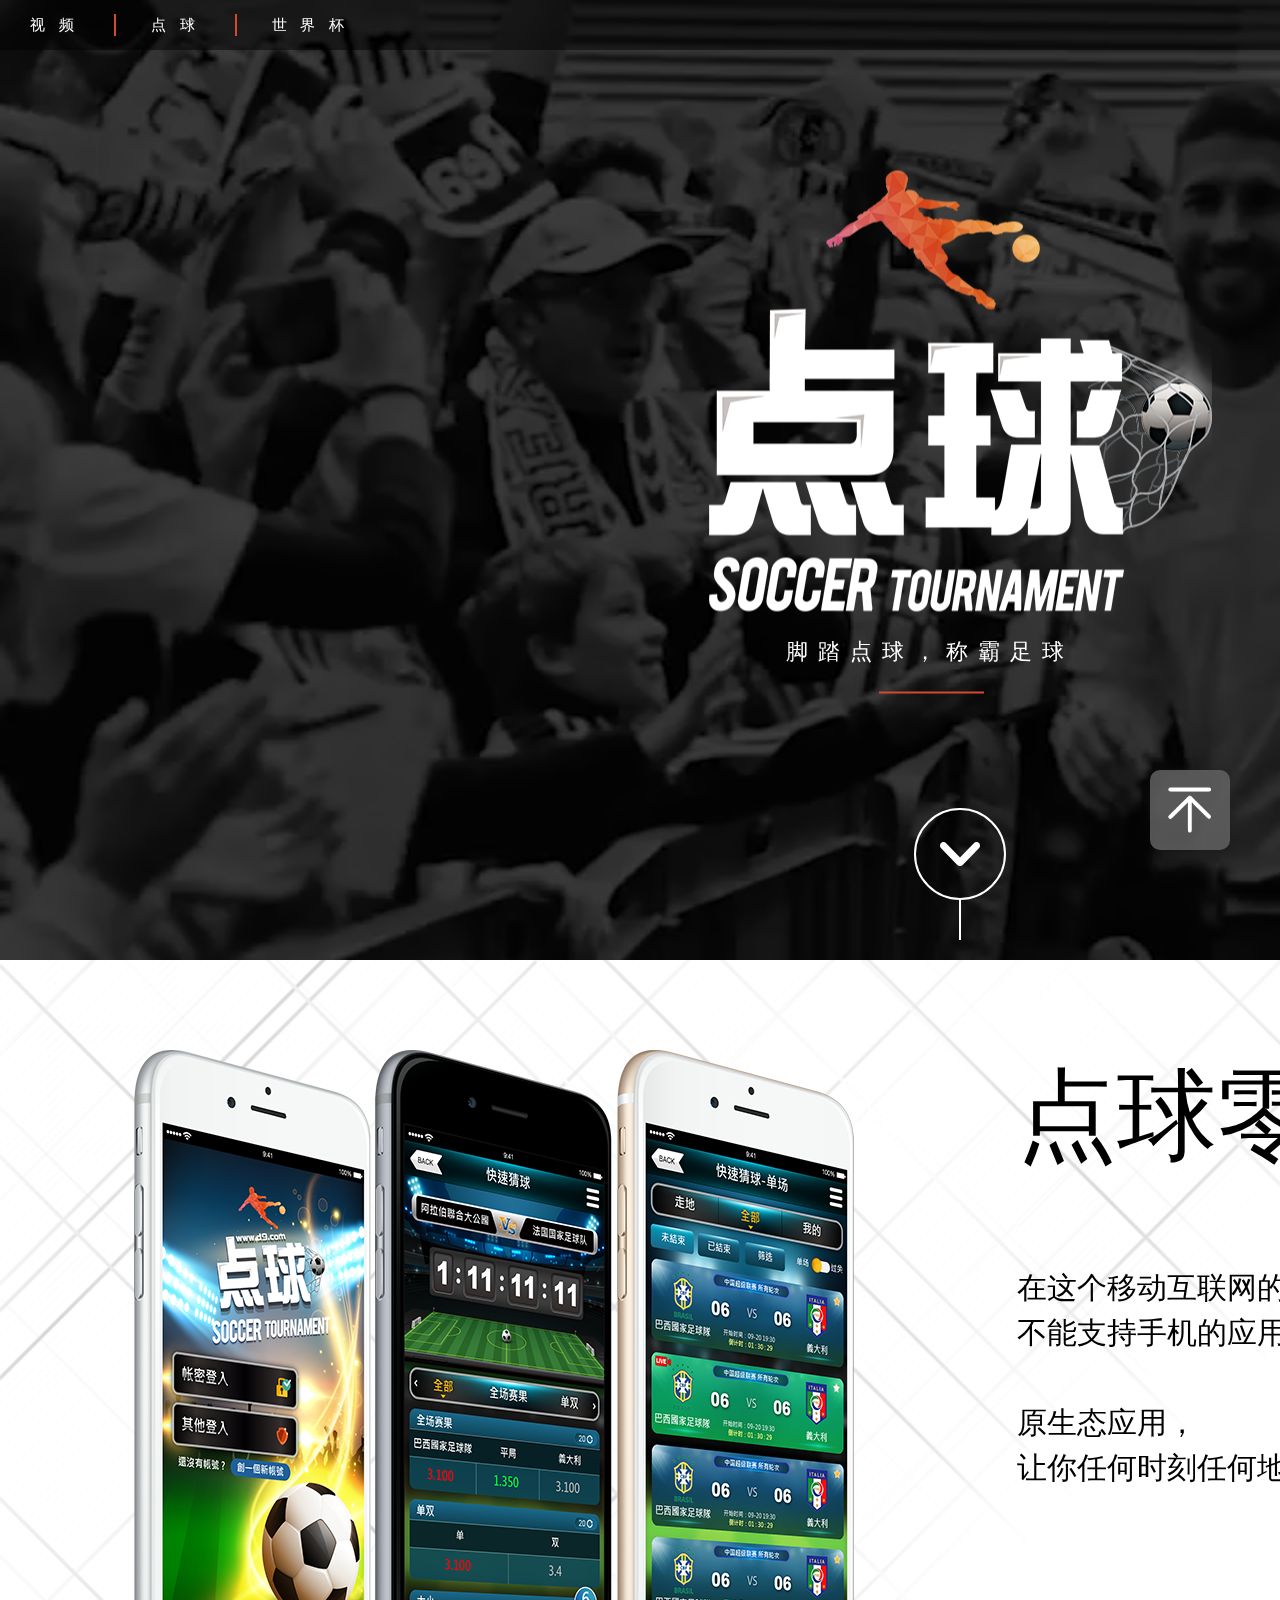
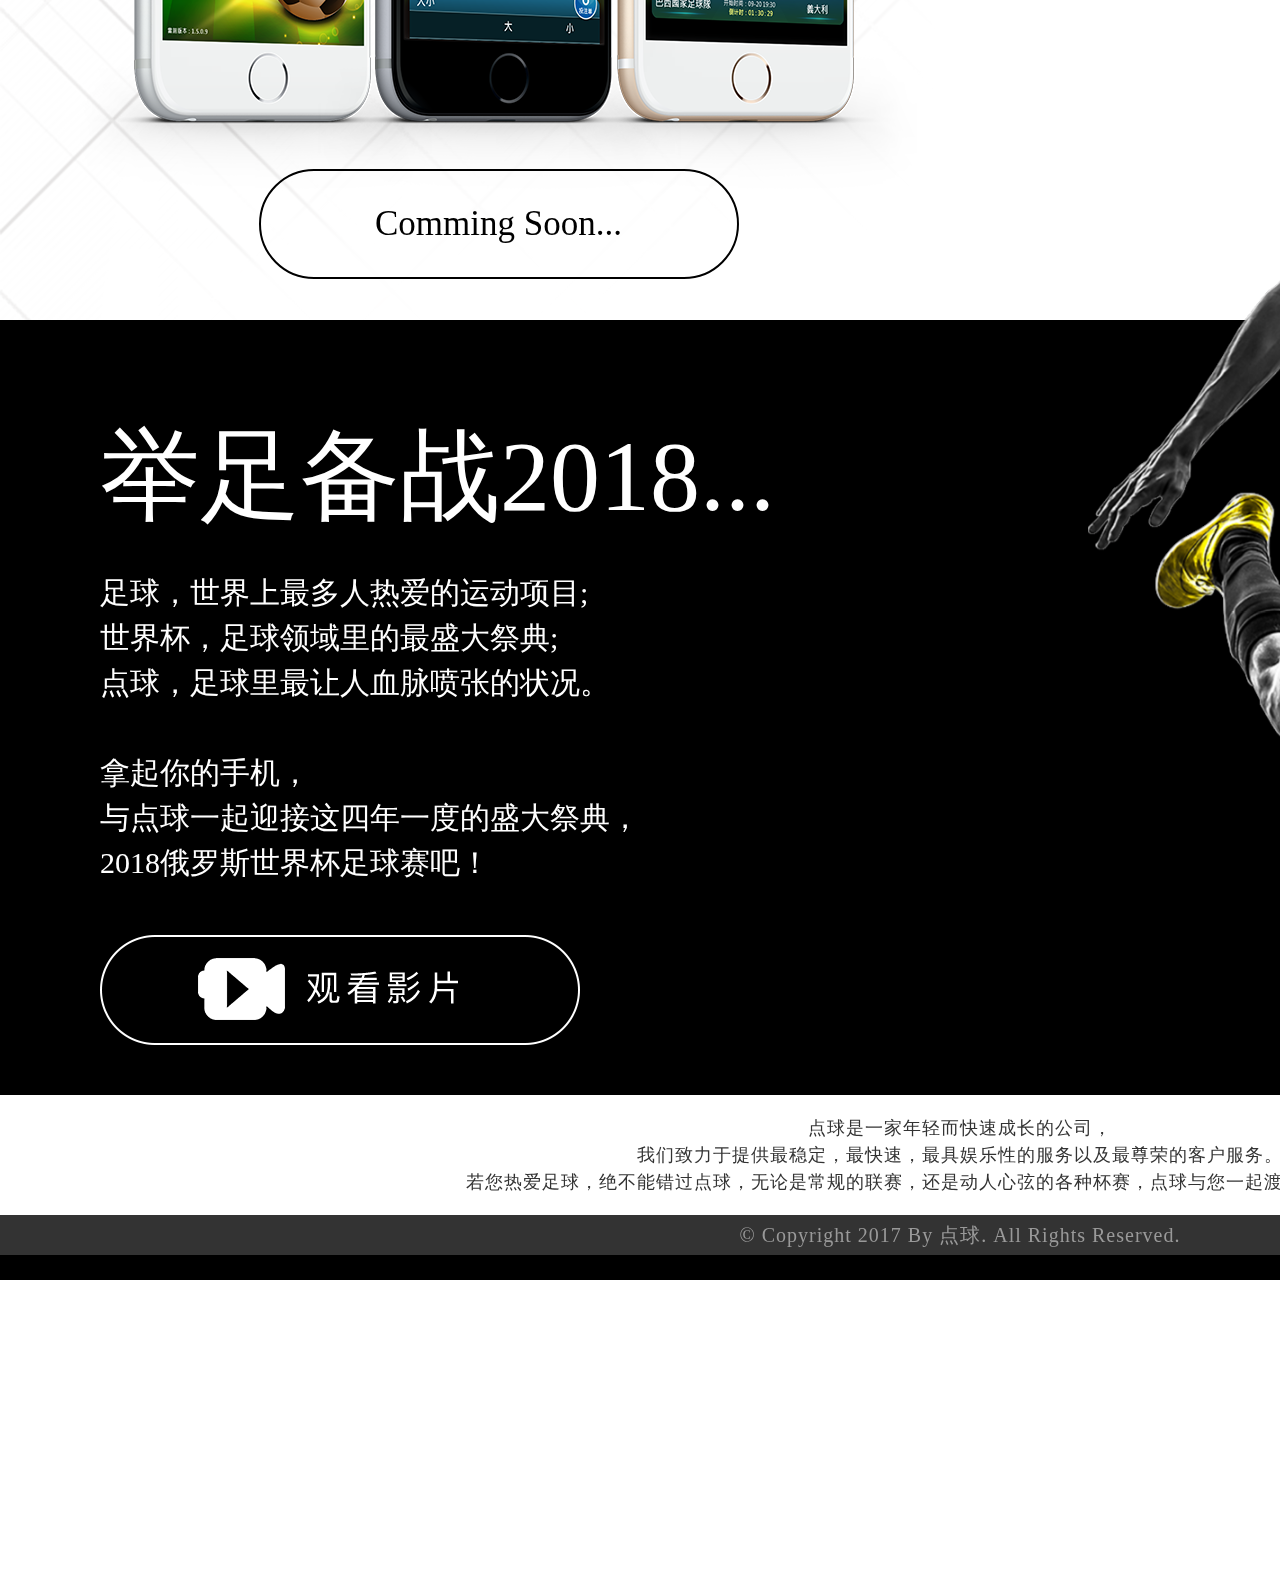
<file: index.htm>
<!DOCTYPE html>
<!-- saved from url=(0155)file:///Users/dyanweng/Desktop/%E7%B6%B2%E9%A0%81%E7%9B%B8%E9%97%9C%E8%B3%87%E8%A8%8A/%E5%85%A8%E5%B1%8F%E7%BF%BB%E9%A0%81/02/201503021530/index.html#media -->
<html class="fsvs demo" lang="zh">
      <meta charset="utf-8">
<meta http-equiv="X-UA-Compatible" content="IE=EmulateIE7, IE=edge">
<meta name="viewport" content="width=device-width"/>
       <head>
        
        <title>点球</title>
        
        <!--CSS-->
        <link rel="stylesheet" href="css/style.css">
        <!--CSS-->
        
        
        <!--JS-->
		<script>

	if(navigator.userAgent.match(/Android|BlackBerry|iPhone|iPod|Opera Mini|IEMobile/i)){
		location.href = "index_mobile.htm"  //手機版
	}
		 </script>
        
        
        <script src="js/jquery-1.11.0.min.js"></script>
        <script src="js/fsvs.js"></script>
        <script src="js/main.js"></script>
        <script type="text/javascript">
		$(document).ready(function(){
  		$("#movie_btn").click(function(){
  		$("#movie").fadeIn();
  		});
		});
		
		$(document).ready(function(){
  		$("#cancel_btn").click(function(){
  		$("#movie").fadeOut();
  		});
		});	
		</script>
        <!--JS-->   
    </head>
    
    <body>
      
      <!--广告 开始-->
       <div  id="movie"  class="pop_outline_00">
       
       <div style="width:800px;height:auto;display:block;margin:0 auto;position:relative;transform:translateY(-50%);top:50%;">
       <iframe height=480 width=720 src='http://player.youku.com/embed/XMzE5ODAxOTU4OA==' frameborder=0 'allowfullscreen'></iframe>
       
       <div style="position:relative;display:block;float:right;right:55px;margin-top:-22px;cursor:pointer;" id="cancel_btn"><img src="imges/cancel.png" width="51." height="51.2" alt=""/></div>
       </div>
       </div>
       <!--广告 结束-->
       
       
       
        <div class="outline" >
        <div class="block_out" id="fsvs-body" style="transition: all 1s; transform: translate3d(0px, 0%, 0px);">
<!--第一层 开始-->
            <div class="block_out_01 slide nth-class-1 active-slide block_out_01" id="media">
		<!--视频 开始-->
	  <video width="100%" height="auto" autoplay loop>
			<source src="media/soccer_web_small.mp4" type="video/mp4">
		</video>
	  <div style="width:1920px;height:1080px;background:rgba(0,0,0,0.75);display:block;position:absolute;top:0px;z-index:1;">
			<div class="logo_block">
		  	<img src="imges/logo.png" width="503" height="441" alt=""/ style="display:block;">
		  	<div class="logo_sub">脚踏点球，称霸足球</div>
		  	<div class="logo_line"></div>
 	 	  
 	 	  
  	 	  </div>
	  	  
	  	<div class="next_btn_block ">
		  	<div class="next_btn"><a href="#app"><img src="imges/down.png" width="88" height="88" alt=""/></a></div>
		  	<div class="next_btn_line"></div>
		</div>
		  	
	  </div>
		<!--视频 结束-->
            </div>
	<!--第一层 结束-->
           
    <!--第二层 开始-->           
            <div class="block_out_02 slide nth-class-2 block_out_02" id="app">
		<div class="block_out_02_bg">
		  <div class="middle_block">
			
				<!--lEFT 开始-->
				<div class="middle_left">
			  	<img style="display: block;" src="imges/iphone_game visual.png" width="837" height="739" alt=""/>
			  	<div class="btn">Comming Soon...</div>
			  </div>
				<!--LEFT 結束-->
				
				<!--RIGHT 开始-->
				<div class="middle_right">
			  	<div class="tittle black">点球零距离...</div>
			  	<div class="word black">在这个移动互联网的时代，<br>不能支持手机的应用，能算应用吗?<br><br>原生态应用，<br>让你任何时刻任何地点，一机在手，无限点球 !!</div>
			  	</div>
				<!--RIGHT 結束-->
				
				
		  </div>
		</div>
            </div>
	<!--第二层 结束-->
   
    <!--第三层 開始-->        
            <div class="block_out_03 slide nth-class-3 block_out_03" id="player">
	  <div class="bottom_block">
  		<!--lEFT 开始-->
				<div class="bottom_left">
			  	<div class="tittle white">举足备战2018...</div>
			  	<div class="word white" style="margin-top:25px;">足球，世界上最多人热爱的运动项目;<br>世界杯，足球领域里的最盛大祭典;<br>点球，足球里最让人血脉喷张的状况。<br><br>拿起你的手机，<br>与点球一起迎接这四年一度的盛大祭典，<br>2018俄罗斯世界杯足球赛吧！</div>
			  	
			  	<div id="movie_btn" class="movie_btn" style="margin-top:50px;float:left;cursor:pointer;text-decoration:none;"></div>
	  	</div>
				<!--LEFT 結束-->
				
				<!--RIGHT 开始-->
				<div class="bottom_right">
		  	    <img class="player" src="imges/player.png" width="672.3" height="1168.2" alt=""/>
		  	    </div>
				<!--RIGHT 結束-->
           		</div>
           				
		<!--FOOTER 開始-->
	  <div class="footer_01">
			<div class="about_dot">点球是一家年轻而快速成长的公司，<br>我们致力于提供最稳定，最快速，最具娱乐性的服务以及最尊荣的客户服务。<br>若您热爱足球，绝不能错过点球，无论是常规的联赛，还是动人心弦的各种杯赛，点球与您一起渡过每个看球的夜晚。</div>
		</div>
	  <div class="footer_02">© Copyright 2017 By 点球. All Rights Reserved.</div>
		<!--FOOTER 結束-->
            </div>
  <!--第三层 結束-->
       </div>
        </div>
        
        <!--gototop 開始-->
<a href="#media" class="cd-top gotop" id="gotop"><img src="imges/gototop.png" width="76" height="80" alt=""/></a>
<!--gototop 結束-->
	
	<!--top_bar 开始-->
	  <div class="top_bar_block ">
			<a class="top_bar_word" href="#media">视 频</a>
			<div class="top_bar_line"></div>
			<a class="top_bar_word" href="#app">点 球</a>
			<div class="top_bar_line"></div>
			<a class="top_bar_word" href="#player">世 界 杯</a>
		</div>
		<!--top_bar 结束-->

	</body>
</html>
</file>
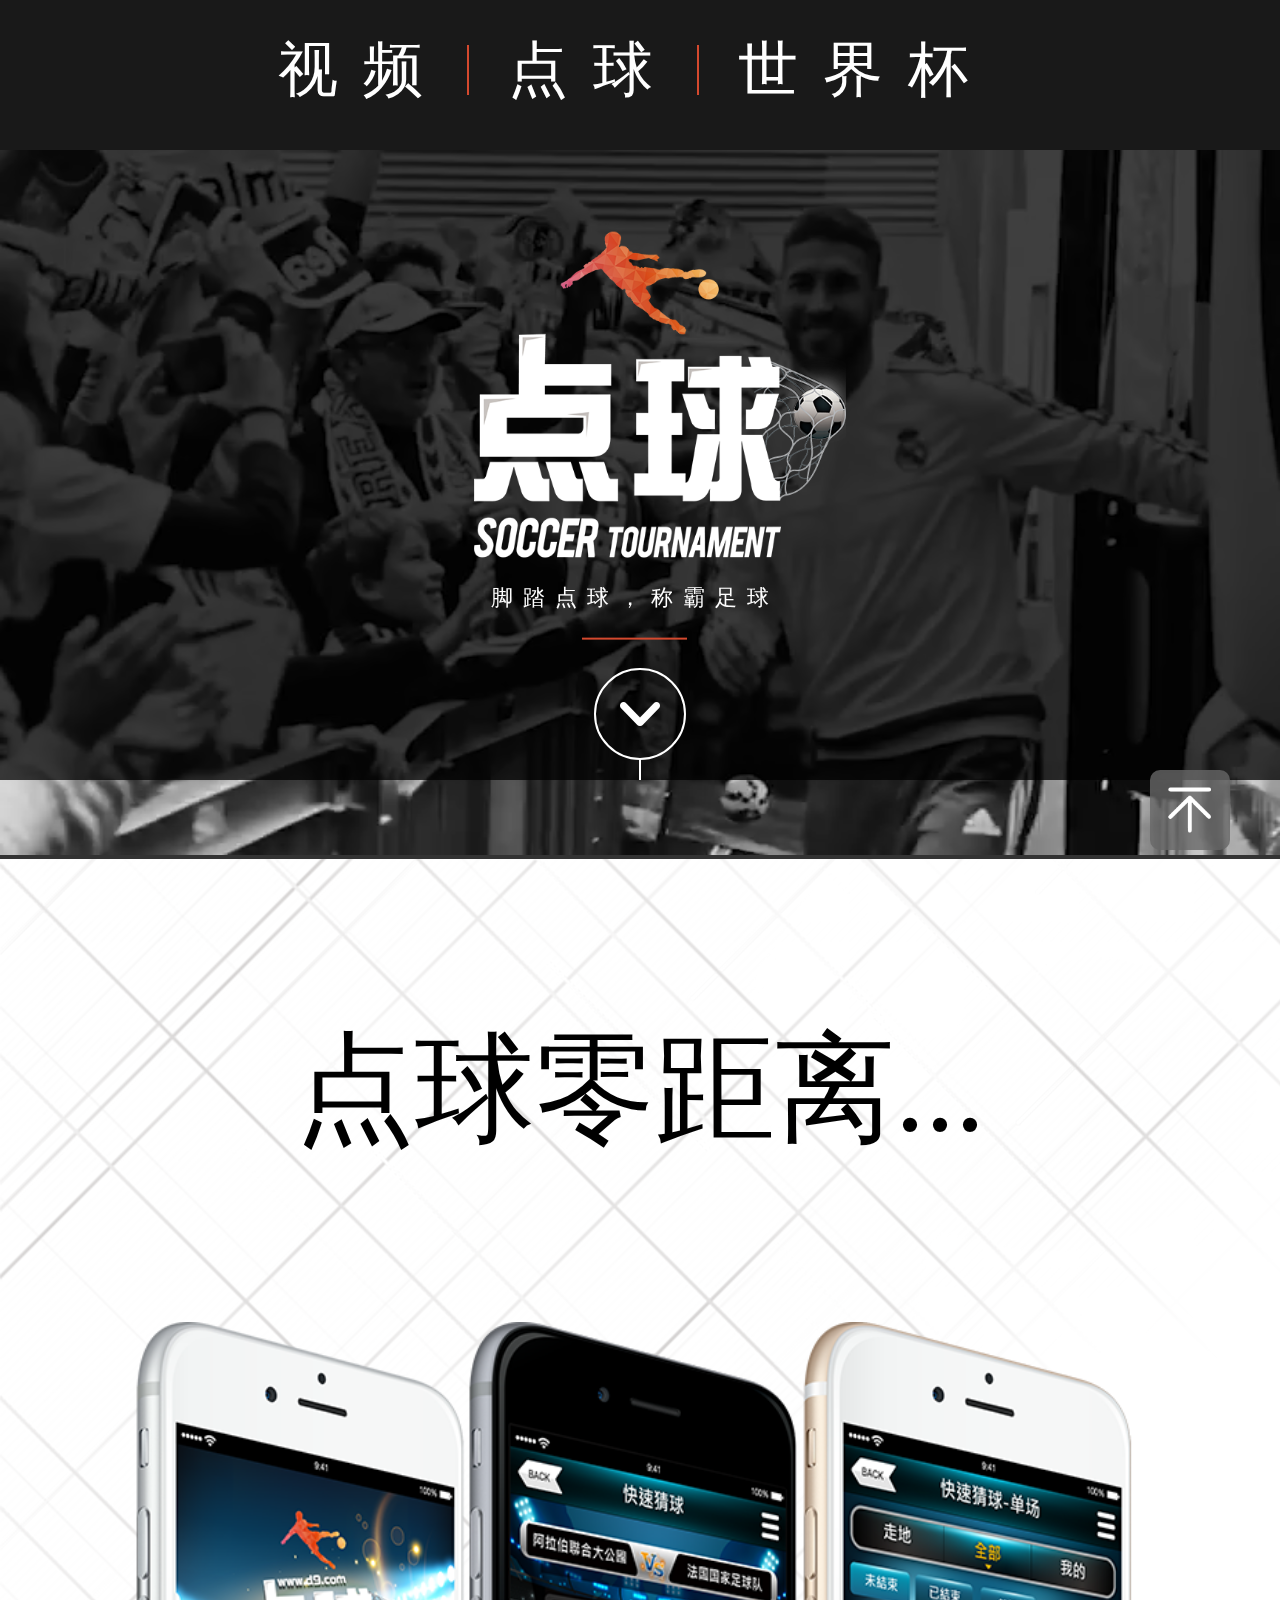
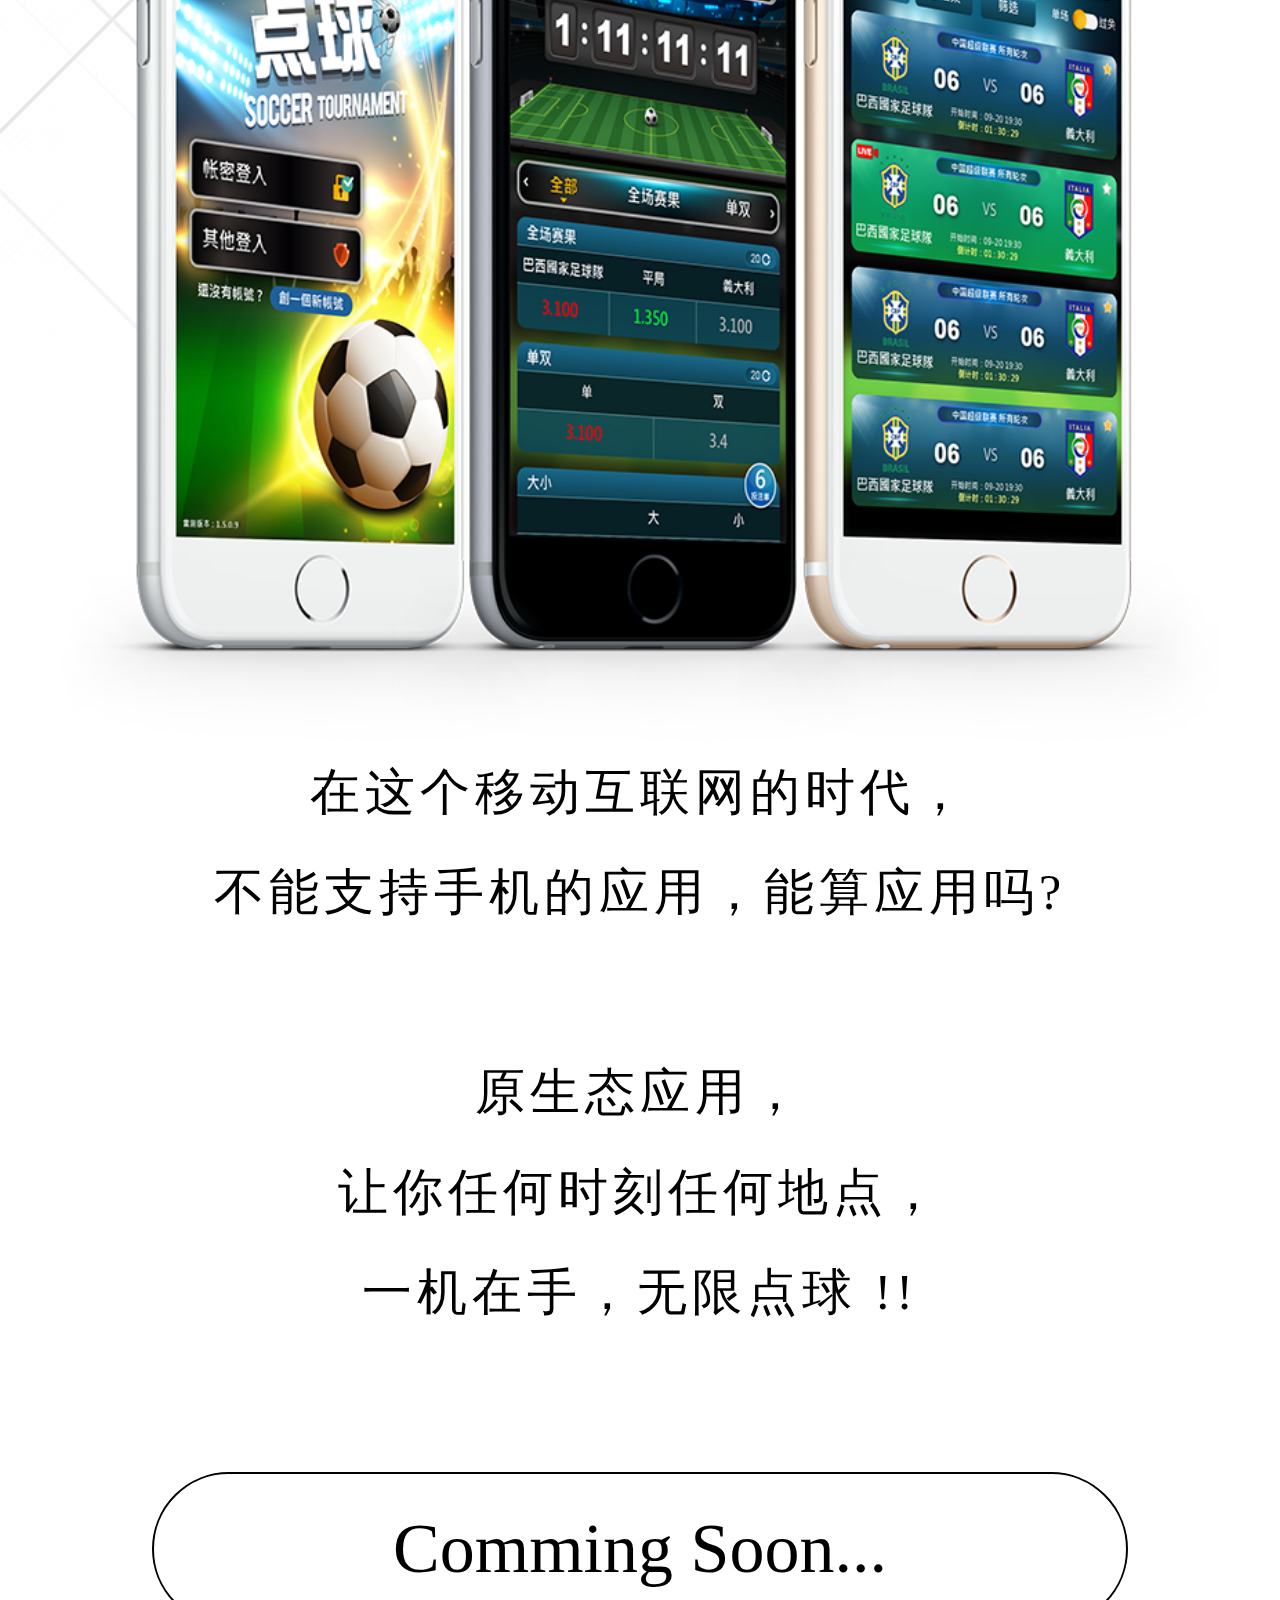
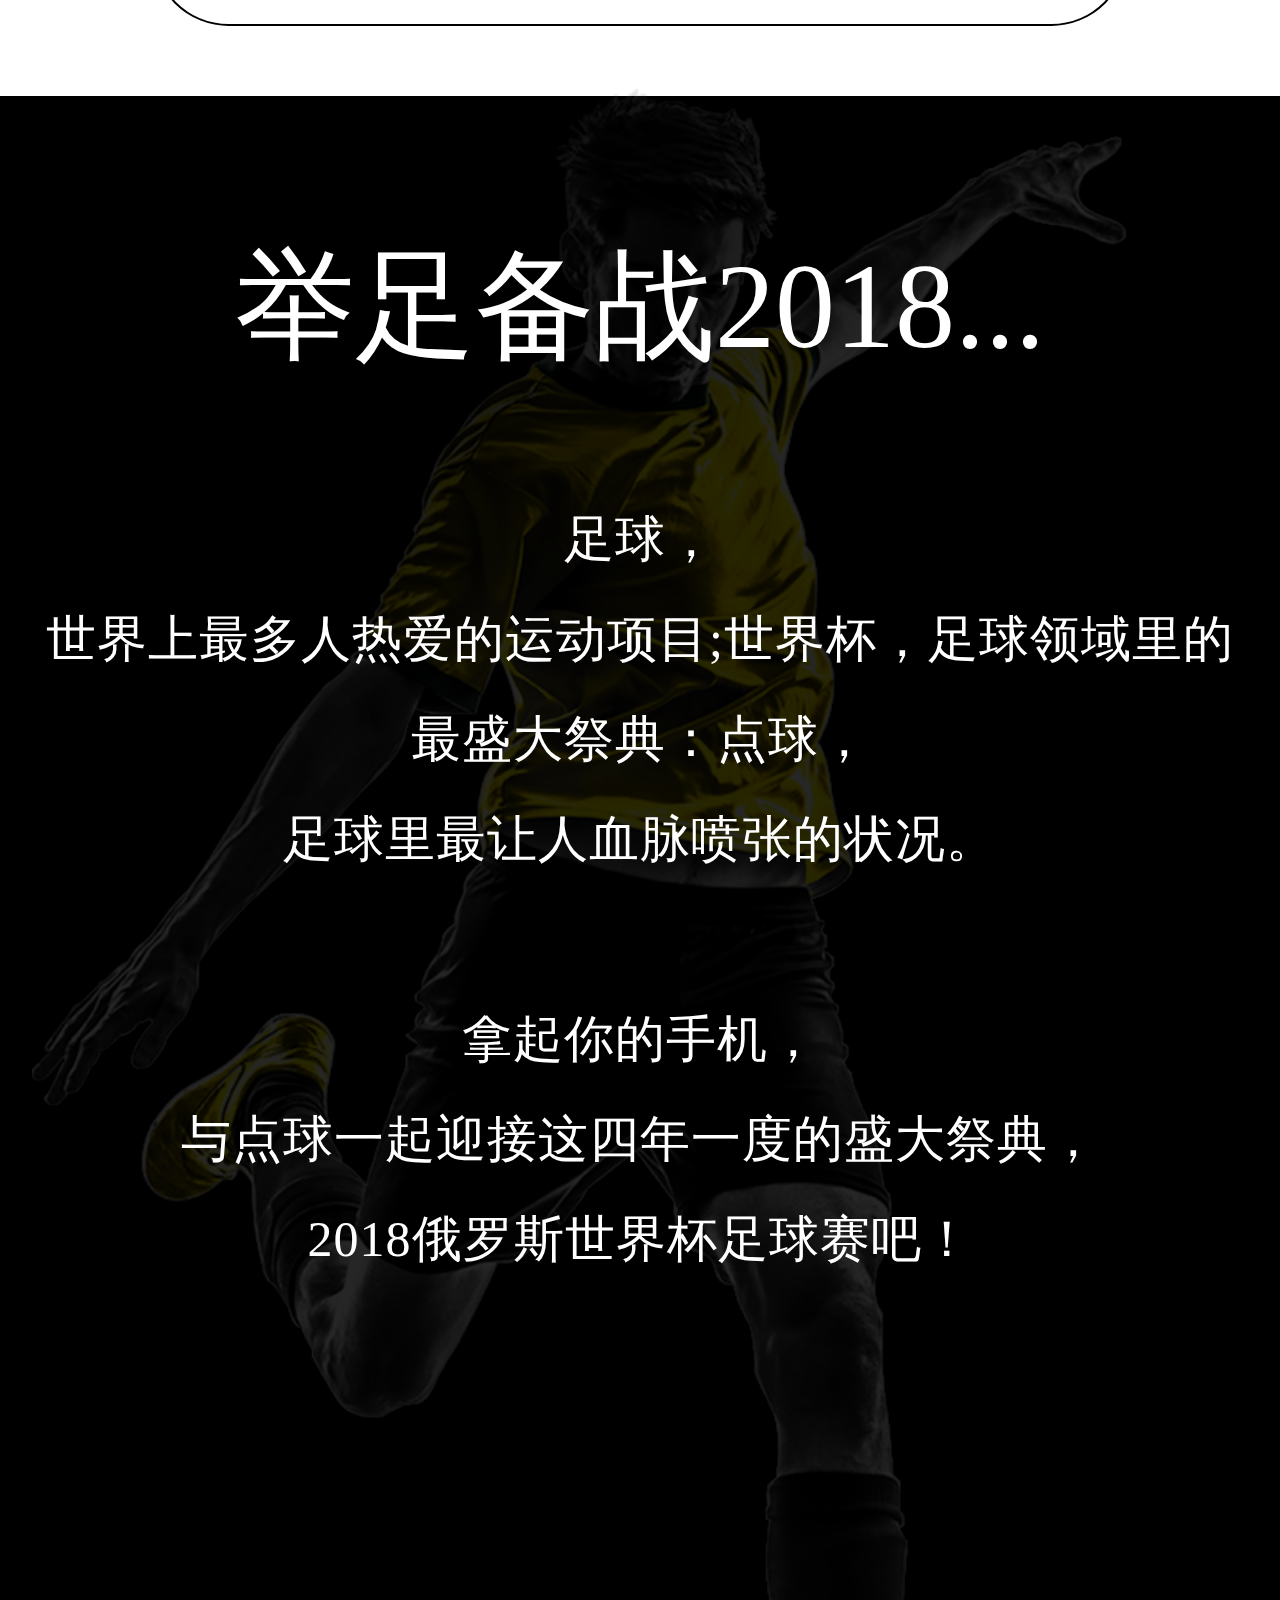
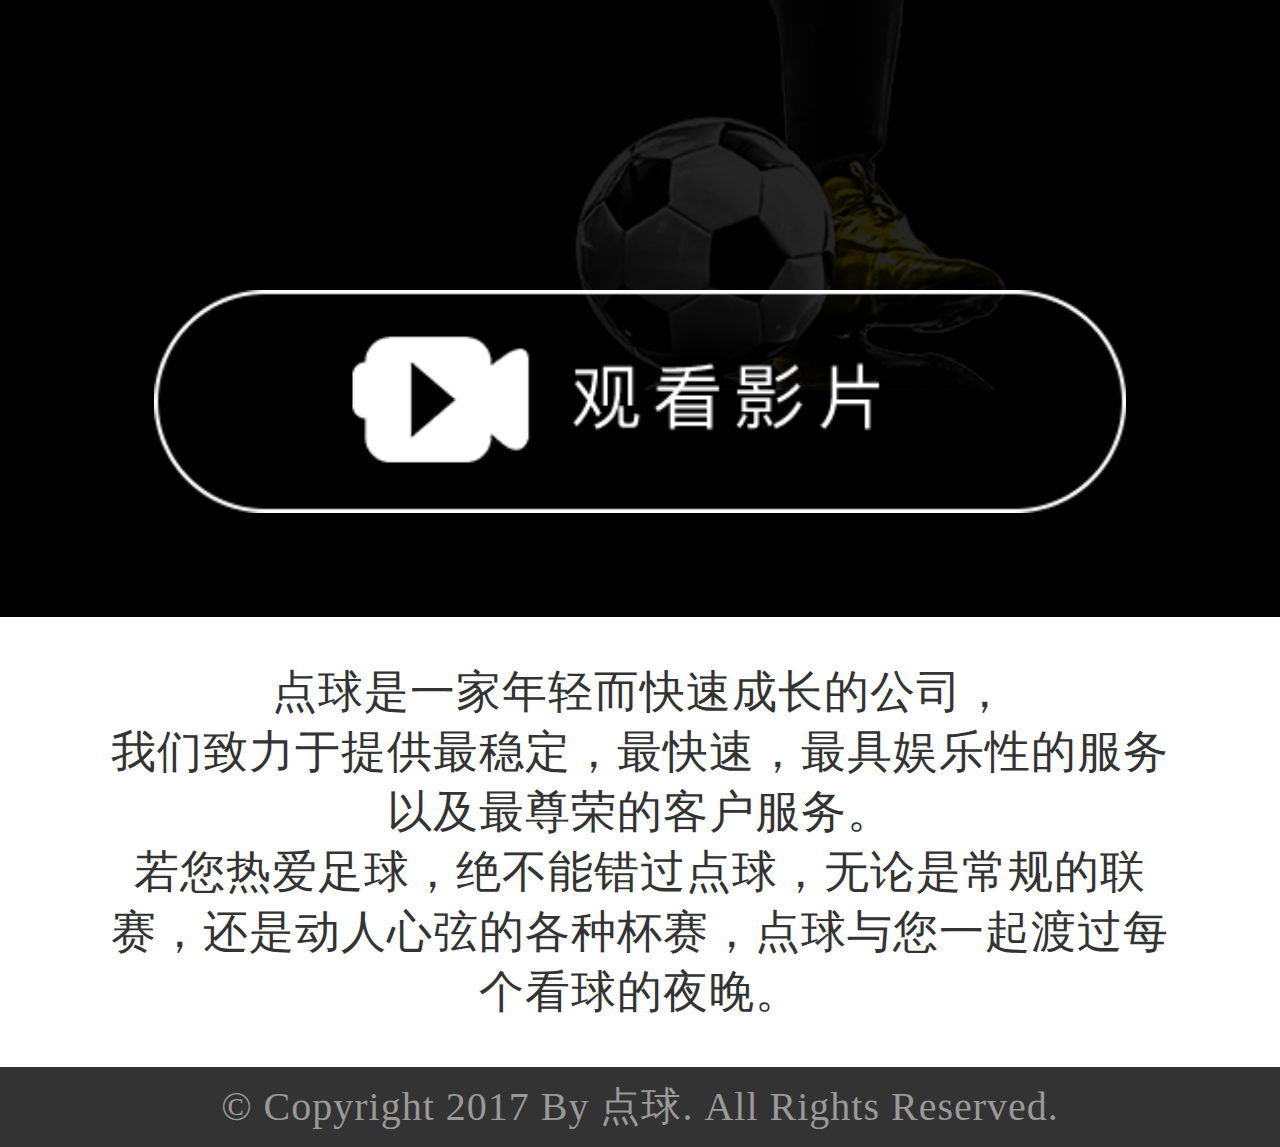
<file: index_mobile.htm>
<!DOCTYPE html>
<html class="fsvs demo" lang="zh">
      <meta charset="utf-8">
		<meta http-equiv="X-UA-Compatible" content="IE=EmulateIE7, IE=edge">
       <head>
        
        <title>点球</title>
        
        <!--CSS-->
        <link rel="stylesheet" href="css/mobile_index.css">
        <!--CSS--> 
        
        <!--JS-->

        <script src="js/jquery-1.11.0.min.js"></script>
        <script type="text/javascript">
		$(document).ready(function(){
  		$("#movie_btn").click(function(){
  		$("#movie").fadeIn();
  		});
		});
		
		$(document).ready(function(){
  		$("#cancel_btn").click(function(){
  		$("#movie").fadeOut();
  		});
		});	
		</script>
        <!--JS-->  
        
    </head>
    
    <body>
      
      <!--广告 开始-->
       <div  id="movie"  class="pop_outline_00">
       
       <div style="width:800px;height:auto;display:block;margin:0 auto;position:relative;transform:translateY(-50%);top:50%;">
       <iframe height=480 width=720 src='http://player.youku.com/embed/XMzE5ODAxOTU4OA==' frameborder=0 'allowfullscreen'></iframe>
       
       <div style="position:relative;display:block;float:right;right:55px;margin-top:-22px;cursor:pointer;" id="cancel_btn"><img src="imges/cancel.png" width="51." height="51.2" alt=""/></div>
       </div>
       </div>
       <!--广告 结束-->
       
       
       
        <div class="outline_01">
        <div class="outline_02">

    <!--第一层 开始-->
            <div class="block_out_01" id="media">
		<!--视频 开始-->
	  <video width="100%" height="100%" autoplay loop>
			<source src="media/soccer_web_small.mp4" type="video/mp4">
		</video>
	  <div class="black_cover">
			<div class="logo_block">
		  	<img class="logo" src="imges/logo.png" width="503" height="441" alt=""/ style="display:block;margin:0 auto;">
		  	<div class="logo_sub">脚踏点球，称霸足球
 	 	  	<div class="logo_line"></div>
 	 	  
 	 	  </div>
  	 	  </div>
	  	  
	  	<div class="next_btn_block ">
		  	<div class="next_btn"><a href="#app"><img src="imges/down.png" width="88" height="88" alt=""/></a></div>
		  	<div class="next_btn_line"></div>
		</div>
		  	
	  </div>
		<!--视频 结束-->
            </div>
	<!--第一层 结束-->
	
	   <!--第二层 开始-->           
       <div class="block_out_02" id="app">
		<div class="block_out_02_bg">
		  <div class="middle_block">

		  		<div class="tittle black">点球零距离...</div>
			  	<img style="display: block;margin:0 auto;width:95%;height:auto;" src="imges/iphone_game visual.png" width="837" height="739" alt=""/>
			  	<div class="word black">在这个移动互联网的时代，<br>不能支持手机的应用，能算应用吗?<br><br>原生态应用，<br>让你任何时刻任何地点，<br>一机在手，无限点球 !!</div>
			  	<div class="btn">Comming Soon...</div>
			  	
		  </div>
		</div>
       </div>
	<!--第二层 结束-->       
 
   
    <!--第三层 開始-->        
    <div class="block_out_03" id="player">
	  <div class="bottom_block">
		<div class="bottom">
			<div class="tittle white">举足备战2018...</div>
			<div class="word white">足球，<br>世界上最多人热爱的运动项目;世界杯，足球领域里的最盛大祭典：点球，<br>足球里最让人血脉喷张的状况。<br><br>拿起你的手机，<br>与点球一起迎接这四年一度的盛大祭典，<br>2018俄罗斯世界杯足球赛吧！</div>
			<img class="player" src="imges/player.png" width="747" height="1298" alt=""/>
			<div style="width:100%;height:auto;display: block;float:left;position:relative;">
			  <div id="movie_btn"  class="movie_btn"><img style="margin-left:10%;margin-top:-100px;margin-bottom:100px;" src="imges/movie_btn.png" width="80%" height="auto" alt=""/></div>
			</div>
	  	</div>
       </div>
           				
		<!--FOOTER 開始-->
	  <div class="footer_01">
			<div class="about_dot">点球是一家年轻而快速成长的公司，<br>我们致力于提供最稳定，最快速，最具娱乐性的服务以及最尊荣的客户服务。<br>若您热爱足球，绝不能错过点球，无论是常规的联赛，还是动人心弦的各种杯赛，点球与您一起渡过每个看球的夜晚。</div>
		</div>
	  <div class="footer_02">© Copyright 2017 By 点球. All Rights Reserved.</div>
		<!--FOOTER 結束-->
    </div>
  <!--第三层 結束-->
        </div>
        </div>
        
        <!--gototop 開始-->
<a href="#media" class="cd-top gotop" id="gotop"><img src="imges/gototop.png" width="76" height="80" alt=""/></a>
<!--gototop 結束-->
	
	<!--top_bar 开始-->
	  <div class="top_bar_block ">
	  	<div class="top_bar_inside">
			<a class="top_bar_word" href="#media">视 频</a>
			<div class="top_bar_line"></div>
			<a class="top_bar_word" href="#app">点 球</a>
			<div class="top_bar_line"></div>
			<a class="top_bar_word" href="#player">世 界 杯</a>
			</div>
		</div>
		<!--top_bar 结束-->

	</body>
</html>
</file>
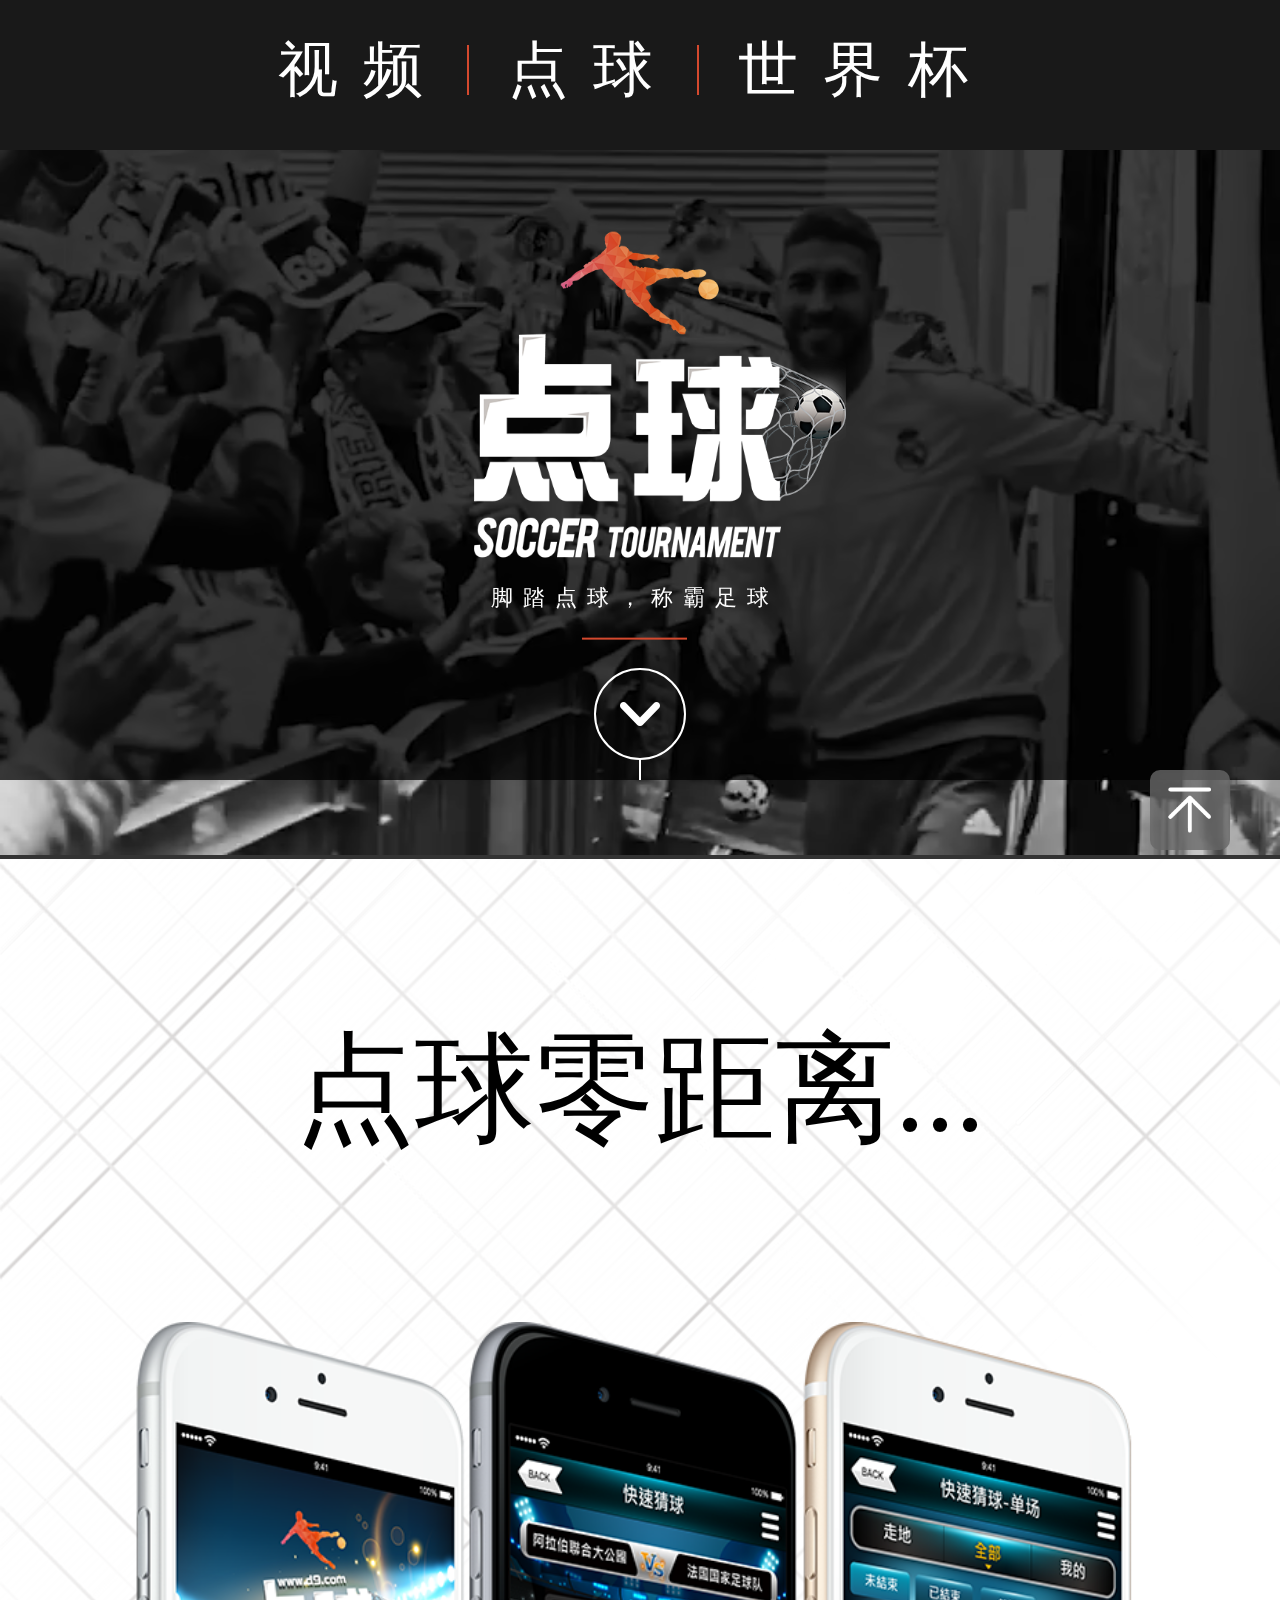
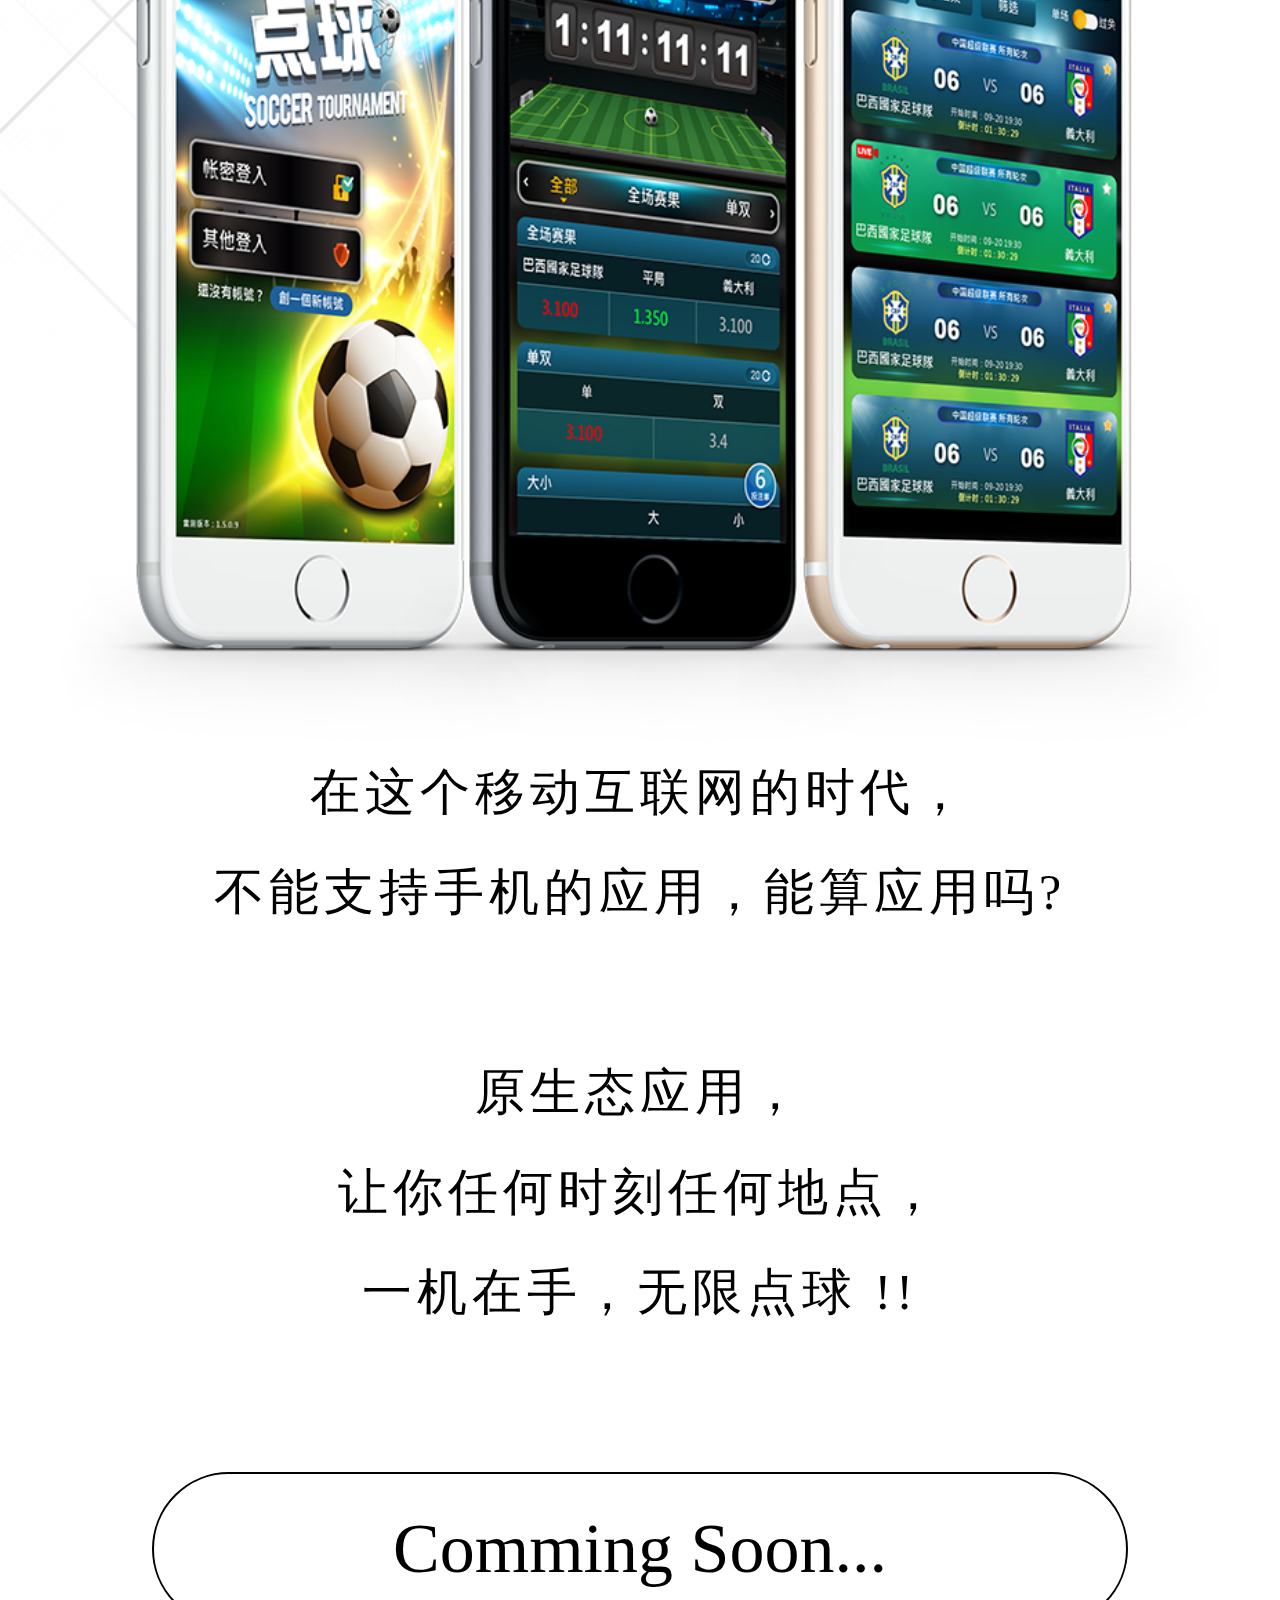
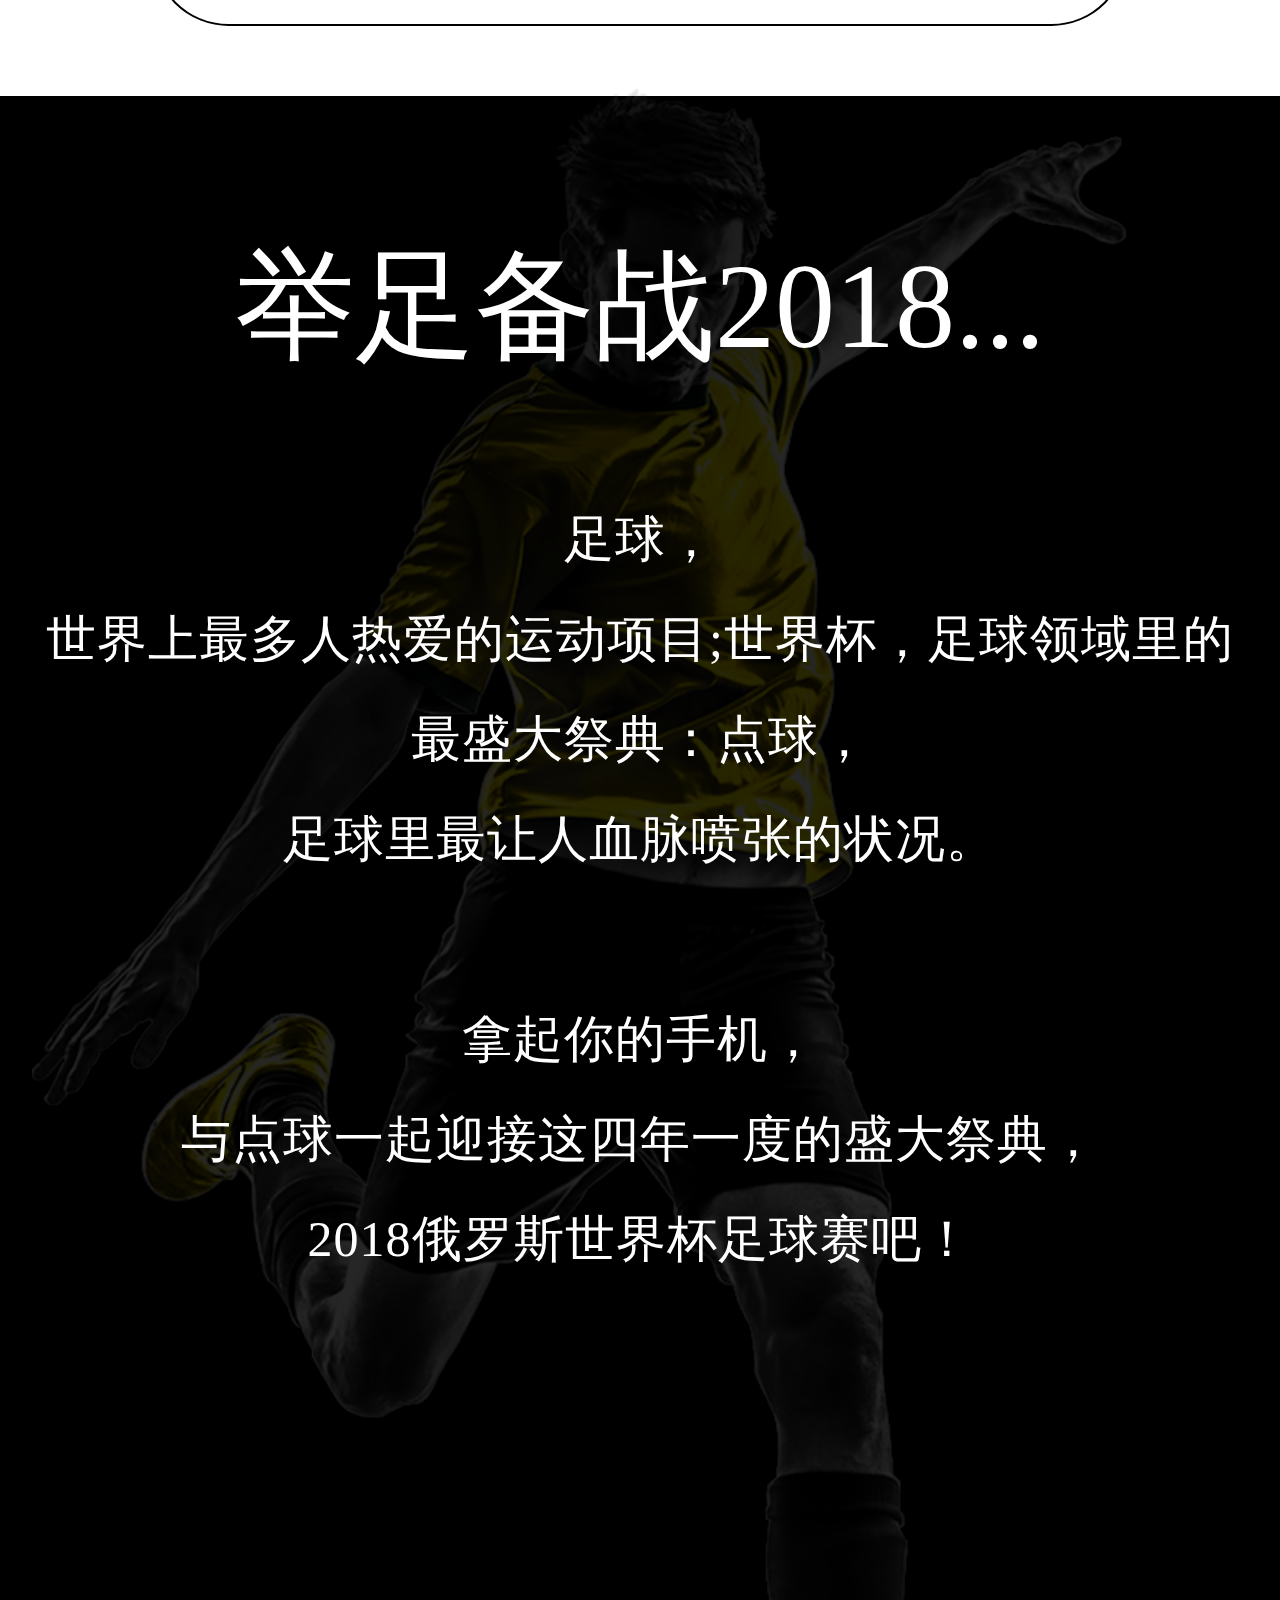
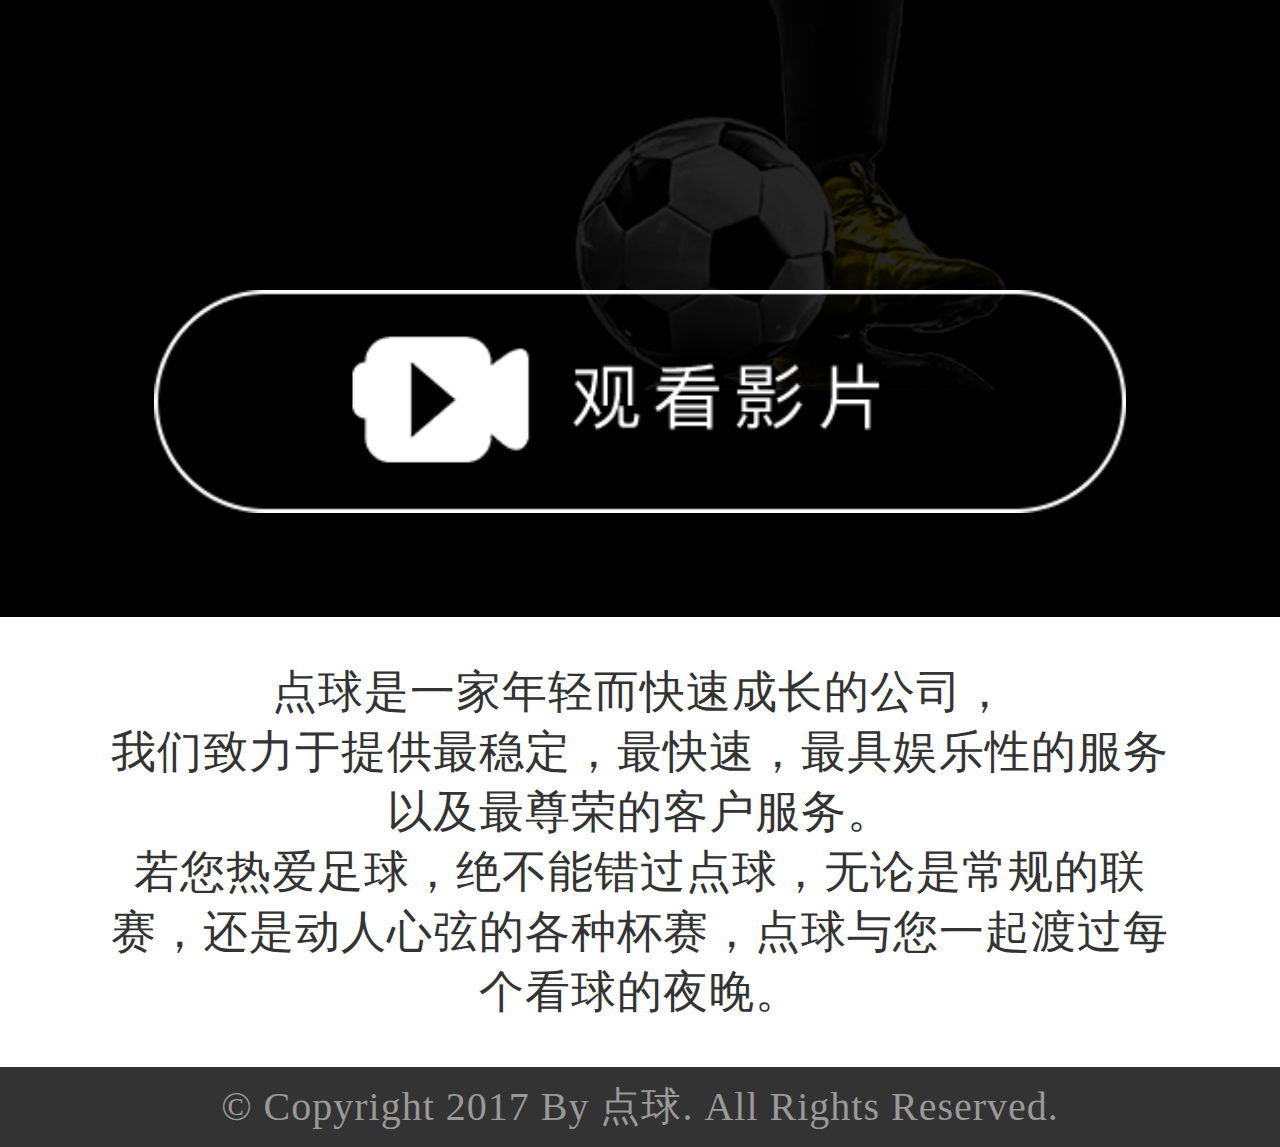
<file: mobile.htm>
<!DOCTYPE html>
<html class="fsvs demo" lang="zh">
      <meta charset="utf-8">
		<meta http-equiv="X-UA-Compatible" content="IE=EmulateIE7, IE=edge">
       <head>
        
        <title>点球</title>
        
        <!--CSS-->
        <link rel="stylesheet" href="css/mobile_index.css">
        <!--CSS--> 
        
        <!--JS-->
        <script src="js/jquery-1.11.0.min.js"></script>
        <script type="text/javascript">
		$(document).ready(function(){
  		$("#movie_btn").click(function(){
  		$("#movie").fadeIn();
  		});
		});
		
		$(document).ready(function(){
  		$("#cancel_btn").click(function(){
  		$("#movie").fadeOut();
  		});
		});	
		</script>
        <!--JS-->  
        
    </head>
    
    <body>
      
      <!--广告 开始-->
       <div  id="movie"  class="pop_outline_00">
       
       <div style="width:800px;height:auto;display:block;margin:0 auto;position:relative;transform:translateY(-50%);top:50%;">
       <iframe height=480 width=720 src='http://player.youku.com/embed/XMzE5ODAxOTU4OA==' frameborder=0 'allowfullscreen'></iframe>
       
       <div style="position:relative;display:block;float:right;right:55px;margin-top:-22px;cursor:pointer;" id="cancel_btn"><img src="imges/cancel.png" width="51." height="51.2" alt=""/></div>
       </div>
       </div>
       <!--广告 结束-->
       
       
       
        <div class="outline_01">
        <div class="outline_02">

    <!--第一层 开始-->
            <div class="block_out_01" id="media">
		<!--视频 开始-->
	  <video width="100%" height="100%" autoplay loop>
			<source src="media/soccer_web_small.mp4" type="video/mp4">
		</video>
	  <div class="black_cover">
			<div class="logo_block">
		  	<img class="logo" src="imges/logo.png" width="503" height="441" alt=""/ style="display:block;margin:0 auto;">
		  	<div class="logo_sub">脚踏点球，称霸足球
 	 	  	<div class="logo_line"></div>
 	 	  
 	 	  </div>
  	 	  </div>
	  	  
	  	<div class="next_btn_block ">
		  	<div class="next_btn"><a href="#app"><img src="imges/down.png" width="88" height="88" alt=""/></a></div>
		  	<div class="next_btn_line"></div>
		</div>
		  	
	  </div>
		<!--视频 结束-->
            </div>
	<!--第一层 结束-->
	
	   <!--第二层 开始-->           
       <div class="block_out_02" id="app">
		<div class="block_out_02_bg">
		  <div class="middle_block">

		  		<div class="tittle black">点球零距离...</div>
			  	<img style="display: block;margin:0 auto;width:95%;height:auto;" src="imges/iphone_game visual.png" width="837" height="739" alt=""/>
			  	<div class="word black">在这个移动互联网的时代，<br>不能支持手机的应用，能算应用吗?<br><br>原生态应用，<br>让你任何时刻任何地点，<br>一机在手，无限点球 !!</div>
			  	<div class="btn">Comming Soon...</div>
			  	
		  </div>
		</div>
       </div>
	<!--第二层 结束-->       
 
   
    <!--第三层 開始-->        
    <div class="block_out_03" id="player">
	  <div class="bottom_block">
		<div class="bottom">
			<div class="tittle white">举足备战2018...</div>
			<div class="word white">足球，<br>世界上最多人热爱的运动项目;世界杯，足球领域里的最盛大祭典：点球，<br>足球里最让人血脉喷张的状况。<br><br>拿起你的手机，<br>与点球一起迎接这四年一度的盛大祭典，<br>2018俄罗斯世界杯足球赛吧！</div>
			<img class="player" src="imges/player.png" width="747" height="1298" alt=""/>
			<div style="width:100%;height:auto;display: block;float:left;position:relative;">
			  <div id="movie_btn"  class="movie_btn"><img style="margin-left:10%;margin-top:-100px;margin-bottom:100px;" src="imges/movie_btn.png" width="80%" height="auto" alt=""/></div>
			</div>
	  	</div>
       </div>
           				
		<!--FOOTER 開始-->
	  <div class="footer_01">
			<div class="about_dot">点球是一家年轻而快速成长的公司，<br>我们致力于提供最稳定，最快速，最具娱乐性的服务以及最尊荣的客户服务。<br>若您热爱足球，绝不能错过点球，无论是常规的联赛，还是动人心弦的各种杯赛，点球与您一起渡过每个看球的夜晚。</div>
		</div>
	  <div class="footer_02">© Copyright 2017 By 点球. All Rights Reserved.</div>
		<!--FOOTER 結束-->
    </div>
  <!--第三层 結束-->
        </div>
        </div>
        
        <!--gototop 開始-->
<a href="#media" class="cd-top gotop" id="gotop"><img src="imges/gototop.png" width="76" height="80" alt=""/></a>
<!--gototop 結束-->
	
	<!--top_bar 开始-->
	  <div class="top_bar_block ">
	  	<div class="top_bar_inside">
			<a class="top_bar_word" href="#media">视 频</a>
			<div class="top_bar_line"></div>
			<a class="top_bar_word" href="#app">点 球</a>
			<div class="top_bar_line"></div>
			<a class="top_bar_word" href="#player">世 界 杯</a>
			</div>
		</div>
		<!--top_bar 结束-->

	</body>
</html>
</file>
<file: css/style.css>
@charset "UTF-8";
/* CSS Document */

/**********全屏 开始**********/
html.fsvs {
	overflow: hidden;}

html.fsvs #fsvs-body {
	-webkit-backface-visibility: hidden;
	-webkit-perspective: 1000;
	position: absolute;
	top: 0;
	left: 0;
	z-index: 1;
	height:100%;
}
html.fsvs #fsvs-body>* {
	}
html.fsvs.no-hijack {
}
html.fsvs.no-hijack #fsvs-body {
	position: static;
	transition: none !important;
	-webkit-transition: none !important;
	-webkit-transform: none !important;
	transform: none !important
}
html.fsvs.no-hijack #fsvs-pagination {
	display: none
}
html.fsvs #fsvs-pagination {
	margin: 0;
	padding: 8px 4px;
	position: fixed;
	height: auto;
	top: 50%;
	z-index: 999;
	width: 32px
}
html.fsvs #fsvs-pagination li {
	list-style: none;
	width: 25px;
	height: 25px;
	line-height: 25px;
	text-align: center;
	margin: 0 0 2px 0;
	cursor: pointer
}
html.fsvs #fsvs-pagination li: last-child {
	margin: 0
}
html.fsvs.demo #fsvs-body>.slide {
	text-align: center
}
html.fsvs.demo #fsvs-body>.slide h2 {
	color: white;
	text-transform: uppercase;
	font-weight: bold;
	font-size: 38px;
	font-size: 2.375rem;
	line-height: 1.26316
}
html.fsvs.demo #fsvs-body>.slide p {
	font-size: 22px;
	font-size: 1.375rem;
	line-height: 1.09091;
	color: white
}
html.fsvs.demo #fsvs-body>.slide.nth-class-1 {
	}
html.fsvs.demo #fsvs-body>.slide.nth-class-2 {
	}
html.fsvs.demo #fsvs-body>.slide.nth-class-3 {
	}
html.fsvs.demo #fsvs-body>.slide pre {
	-webkit-border-radius: 5px;
	-moz-border-radius: 5px;
	-ms-border-radius: 5px;
	-o-border-radius: 5px;
	border-radius: 5px;
	display: inline-block;
}
pre[class*="language-"] {
	padding: 1em;
	margin: 0.5em 0;
	overflow: auto
}
: not(pre)>code[class*="language-"],pre[class*="language-"] {
	background: #f5f2f0
}
: not(pre)>code[class*="language-"] {
	padding: 0.1em;
	border-radius: .3em
}



.token.comment,.token.prolog,.token.doctype,.token.cdata {
	color: slategray
}
.token.punctuation {
	color: #999
}
.namespace {
	opacity: .7
}
.token.property,.token.tag,.token.boolean,.token.number,.token.constant,.token.symbol {
	color: #905
}
.token.selector,.token.attr-name,.token.string,.token.builtin {
	color: #690
}
.token.operator,.token.entity,.token.url,.language-css .token.string,.style .token.string,.token.variable {
	color: #a67f59;
	background: rgba(255,255,255,0.5)
}
.token.atrule,.token.attr-value,.token.keyword {
	color: #07a
}
.token.function {
	color: #DD4A68
}
.token.regex,.token.important {
	color: #e90
}
.token.important {
	font-weight: bold
}
.token.entity {
	cursor: help
}
.magic-accordion ul.actions {
	margin: 0 0 20px 0;
	overflow: hidden;
	padding: 0
}
.magic-accordion ul.actions li {
	display: inline;
	float: left;
	list-style: none;
	margin: 0 1px 0 0
}
.magic-accordion ul.actions li a,.magic-accordion ul.actions li a: visited {
	display: inline-block;
	background: #e74c3c;
	color: white;
	padding: 10px 20px;
	font-weight: bold
}
.magic-accordion ul.actions li a: hover,.magic-accordion ul.actions li a: visited: hover {
	text-decoration: none
}
.magic-accordion .magic-accordion .head {
	display: block;
	padding: 10px 20px;
	font-size: 16px;
	cursor: pointer;
	background: #26a65b;
	color: white;
	font-weight: bold;
	margin: 0;
	border-bottom: 1px dotted white
}
.magic-accordion .magic-accordion .head.active {
	background: #e74c3c;
	border-bottom: 1px solid #e74c3c
}
.magic-accordion .magic-accordion .head.active i: before {
	content: "\f139"
}
.magic-accordion .magic-accordion .body {
	padding: 20px;
	border-left: 1px dotted #e74c3c;
	border-right: 1px dotted #e74c3c;
	border-bottom: 1px dotted #e74c3c
}
.magic-accordion ul {
	margin: 0 0 20px 20px
}
.magic-tabs .magic-tabs-tabs {
	overflow: hidden;
	margin: 0;
	list-style: none
}
.magic-tabs .magic-tabs-tabs .head {
	-webkit-border-radius: 5px 5px 0 0;
	-moz-border-radius: 5px 5px 0 0;
	-ms-border-radius: 5px 5px 0 0;
	-o-border-radius: 5px 5px 0 0;
	border-radius: 5px 5px 0 0;
	background: rgba(40,44,42,0.05);
	border: 1px solid rgba(40,44,42,0.1);
	border-top: 3px solid rgba(40,44,42,0.1);
	border-bottom: none;
	display: inline;
	float: left;
	width: 200px;
	padding: 20px;
	text-align: center;
	border-right: none;
	cursor: pointer
}
.magic-tabs .magic-tabs-tabs .head.active {
	border-top: 3px solid #2CC185;
	border-bottom: 1px solid #e7ecea;
	position: relative;
	z-index: 3;
	background: #e7ecea;
	color: #2CC185
}
.magic-tabs .magic-tabs-tabs .head: last-child {
	border-right: 1px solid rgba(40,44,42,0.1)
}
.magic-tabs .magic-tabs-contents {
	margin: 0;
	position: relative;
	overflow: hidden;
	top: -1px;
	z-index: 1
}
.magic-tabs .magic-tabs-contents .body {
	-webkit-border-radius: 0 5px 5px 5px;
	-moz-border-radius: 0 5px 5px 5px;
	-ms-border-radius: 0 5px 5px 5px;
	-o-border-radius: 0 5px 5px 5px;
	border-radius: 0 5px 5px 5px;
	background: #e7ecea;
	list-style: none;
	padding: 20px;
	border: 1px solid rgba(40,44,42,0.1)
}
body.v8 {
	padding: 40px 0;
	background: #20253e;
	background: -moz-linear-gradient(45deg, #20253e 0%, #524f6f 100%);
	background: -webkit-gradient(linear, left bottom, right top, color-stop(0%, #20253e), color-stop(100%, #524f6f));
	background: -webkit-linear-gradient(45deg, #20253e 0%, #524f6f 100%);
	background: -o-linear-gradient(45deg, #20253e 0%, #524f6f 100%);
	background: -ms-linear-gradient(45deg, #20253e 0%, #524f6f 100%);
	background: linear-gradient(45deg, #20253e 0%,#524f6f 100%);
	filter: progid: DXImageTransform.Microsoft.gradient(startColorstr='#20253e', endColorstr='#524f6f',GradientType=1 );
	text-align: center
}
body.v8 h1 {
	color: white;
	font-weight: bold;
	text-transform: uppercase;
	font-style: italic;
	margin: 0 0 40px 0;
	display: inline-block;
	overflow: hidden
}
body.v8 h1 span {
	font-size: 60px
}
body.v8 h1 span.sub {
	float: right;
	text-align: right;
	font-size: 16px
}
body.v8 p {
	color: white
}
body.v8 p.special {
	margin-top: 40px;
	font-size: 12px
}
body.v8 p.special a,body.v8 p.special a: visited {
	color: white;
	text-decoration: underline
}
body.v8 #results {
	color: #747089
}
.v8-wrapper {
	width: 250px;
	height: 250px;
	margin: 0 auto 60px auto
}
.v8-wrapper svg {
	height: 100%
}
/**********全屏 結束**********/



body{margin:0 0;padding: 0 0;font-family:'苹方-简';}

/**********外层框架 开始**********/
.outline{width:100%;min-width:1920px; height:auto;float:left;}
.block_out{width:1920px;height:auto;float:left;}
.block_out_01{width:1920px;height:960px;float:left;}

.block_out_02{width:1920px;height:960px;float:left;background:white;position:relative;z-index:2;}
.block_out_02_bg{width:1920px;height:960px;background:url(../imges/middle_bg.png) no-repeat;float:left;}

.block_out_03{width:1920px;height:960px;float:left;background:black;}
/**********外层框架 结束**********/


/**********区块1 开始**********/
.top_bar_block{width:1920px;height:50px;display:block;top:0px;position:fixed;padding-left:30px;z-index:100;background:rgba(0,0,0,0.50);}
.top_bar_word{width:auto;height:auto;line-height:50px;color:white;font-size:15px;text-decoration:none;float:left;letter-spacing:5px;}
.top_bar_line{width:2px;height:22px;float:left; background:#d5492e;margin:14px 35px;}

.logo_block{width:503px;height:523px;display:block;margin:0 auto;position: relative;transform:translateY(-50%);top:40%;}
.logo_sub{width:auto;height:auto;display:block;color:white;font-size:22px;letter-spacing:10px;padding-right:60px;margin-top:25px;}
.logo_line{width:105px;height:2px;display:block;background:#d5492e;margin-top:25px;margin-left:170px;}

.next_btn_block{width:100%;height:130px;display:block;position:relative;}
.next_btn{width:88px;height:88px;display:block;border-radius:500px;border:2px solid white;cursor:pointer;margin:0 auto; margin-top:285px;}
.next_btn_line{width:2px;height:40px;display:block;margin:0 auto;background:white;}
/**********区块1 结束**********/

/**********区块2 開始**********/
.middle_block{width:1760px;height:900px;display:block;margin:90px auto;}
.middle_left{width:837px;height:900px;display:inline-block;float:left;}
.middle_right{width:723px;height:900px;display:inline-block;float:right;margin-right:100px;}

.tittle{width:100%;height:auto;font-size:100px;font-family:'苹方-简';font-weight:500;text-align:left;}
.tittle.black{color:black;}
.tittle.white{color:white;}

.word{width:auto;height:auto;font-size:30px;font-family:'苹方-简';font-weight:100;margin-top:80px;line-height:45px;text-align:left;}
.word.black{color:black;}
.word.white{color:white;}


.btn{width:476px;height:106px;border-radius:5000px;display:block;font-size:35px;font-family:'苹方-简';line-height:106px;text-align:center;margin:0 auto;margin-top:-20px;border:2px solid black;color:black;transition:all 0.5s;} 
.btn:hover{background:black;color:white;}

.movie_btn{width:480px;height:110px;display:block;float: left; margin-top:-20px;background:url(../imges/movie_btn.png) no-repeat;transition:all 0.5s;}
.movie_btn:hover{background:url(../imges/movie_btn_hover.png) no-repeat;}
/**********区块2 结束**********/


/**********区块3 结束**********/
.bottom_block{width:1760px;height:595px;display:block;margin:90px auto;float:left;}
.bottom_left{width:837px;height:595px;display:inline-block;float:left;margin-left:100px;}
.bottom_right{width:auto;height:auto;display:inline-block;float:right;}
.player{display:block; position:relative;z-index:99;bottom:485px;}

.footer_01{width:100%;height:120px;display:block;float:left;background:white;}
.about_dot{width:auto;height: auto;display: block;margin:0 auto;position: relative;transform:translateY(-50%);top:50%;text-align: center;color:#333333;font-size:18px;font-weight:100;line-height:27px;letter-spacing:1px;}
.footer_02{width:100%;height:40px;display:block;float:left;text-align: center;line-height:40px;color:#999999;font-family:'苹方-简';font-weight:100;background:#333333;letter-spacing:1px;font-size:20px;}

.gotop{width:76px;height:80px;display:block;background:rgba(102,102,102,0.80);position:fixed;bottom:50px;right:50px;z-index:20;padding:0 2px;border-radius:10px;cursor:pointer;}
/**********区块3 结束**********/


/**********弹窗 开始**********/
.pop_outline_00{width:100%;min-width:1200px;height:100%;min-height:100vh; background:rgba(0,0,0,0.50);position:fixed;top:0px;left:0px;z-index:55;display:none;}
/**********弹窗 结束**********/
</file>
<file: css/mobile_index.css>
@charset "UTF-8";
/* CSS Document */
body{margin:0 0;padding: 0 0;font-family:'苹方-简';background:#333333;}

/**********外层框架 开始**********/
.outline_01{width:auto; height:auto;float:left;}
.outline_02{width:100%;height:auto;float:left;}
.block_out_01{width:100%;height:100%;float:left;display:block;margin-top:150px;}

.block_out_02{width:100%;height:100%;float:left;background:white;display:block;}
.block_out_02_bg{width:100%;height:100%;background:url(../imges/middle_bg.png) no-repeat;float:left;}

.block_out_03{width:100%;height:100%;float:left;background:black;display:block;}
/**********外层框架 结束**********/


/**********区块1 开始**********/
.black_cover{width:100%;height:auto;background:rgba(0,0,0,0.75);display:block;position:absolute;top:0px;z-index:1;margin-top:150px;}
.top_bar_block{width:100%;height:150px;display:block;top:0px;position:fixed;z-index:100;background:rgba(0,0,0,0.50);}
.top_bar_inside{width:725px;height:auto;margin:0 auto;display:block;line-height:150px;margin-top:-6px;}
.top_bar_word{width:auto;height:auto;line-height:100px;color:white;font-size:60px;text-decoration:none;letter-spacing:5px;text-align:center;vertical-align:middle;}
.top_bar_line{width:2px;height:50px;display:inline-block;background:#d5492e;vertical-align:middle;margin:0 35px;}

.logo_block{width:auto;height:auto;display:block;position: relative;transform:translateY(20%);top:50%;margin-left:40px;}
.logo{width:30%;height:auto;display:block;}
.logo_sub{width:500px;height:auto;display:block;color:white;font-size:22px;letter-spacing:10px;padding-right:51px;margin:0 auto;margin-top:25px;text-align:center;}
.logo_line{width:105px;height:2px;display:block;background:#d5492e;margin:0 auto;;margin-top:25px;}

.next_btn_block{width:100%;height:auto;display:block;position:relative;}
.next_btn{width:88px;height:88px;display:block;border-radius:500px;border:2px solid white;cursor:pointer;margin:0 auto; margin-top:110px;}
.next_btn_line{width:2px;height:20px;display:block;margin:0 auto;background:white;}
/**********区块1 结束**********/

/**********区块2 開始**********/
.middle_block{width:95%;height:auto;display:block;margin:25px auto;}

.tittle{width:100%;height:auto;font-size:120px;font-family:'苹方-简';font-weight:500;text-align:center;margin:150px 0; display:block;position:relative;z-index: 99;}
.tittle.black{color:black;}
.tittle.white{color:white;margin-top:-20px;}

.word{width:100%;height:auto;font-size:50px;font-family:'苹方-简';font-weight:300;display:block;letter-spacing:5px;text-align:center;line-height:100px;position:relative;z-index: 99;}
.word.black{color:black;}
.word.white{color:white;letter-spacing:1px;margin-top:-50px;}


.btn{width:80%;;height:150px;border-radius:5000px;display:block;font-size:70px;font-family:'苹方-简';line-height:150px;text-align:center;margin:0 auto;border:2px solid black;color:black;transition:all 0.5s;margin-top:130px;margin-bottom:70px;} 
.btn:hover{background:black;color:white;}

.movie_btn{width: auto;height: auto; display:block;transition:all 0.5s;margin:0 auto;top:500px;}
/**********区块2 结束**********/


/**********区块3 结束**********/
.bottom_block{width:95%;height:100%;display:block;margin:150px auto;}
.bottom{width:100%;height:auto;display:block;float:left;}
.player{display:block;width:90%;height:90%;float:left;margin-top:-1200px;opacity:0.15
	;position:relative;}

.footer_01{width:100%;height:450px;display:block;float:left;background:white;}
.about_dot{width:85%;height: auto;display: block;margin:0 auto;position: relative;transform:translateY(-50%);top:50%;text-align: center;color:#333333;font-size:45px;font-weight:100;line-height:60px;letter-spacing:1px;font-weight:200;}
.footer_02{width:100%;height:80px;display:block;float:left;text-align: center;line-height:80px;color:#999999;font-family:'苹方-简';font-weight:100;background:#333333;letter-spacing:1px;font-size:40px;}

.gotop{width:76px;height:80px;display:block;background:rgba(102,102,102,0.80);position:fixed;bottom:50px;right:50px;z-index:20;padding:0 2px;border-radius:10px;cursor:pointer;}
/**********区块3 结束**********/


/**********弹窗 开始**********/
.pop_outline_00{width:100%;min-width:1200px;height:100%;min-height:100vh; background:rgba(0,0,0,0.50);position:fixed;top:0px;left:0px;z-index:55;display:none;}
/**********弹窗 结束**********/
</file>
